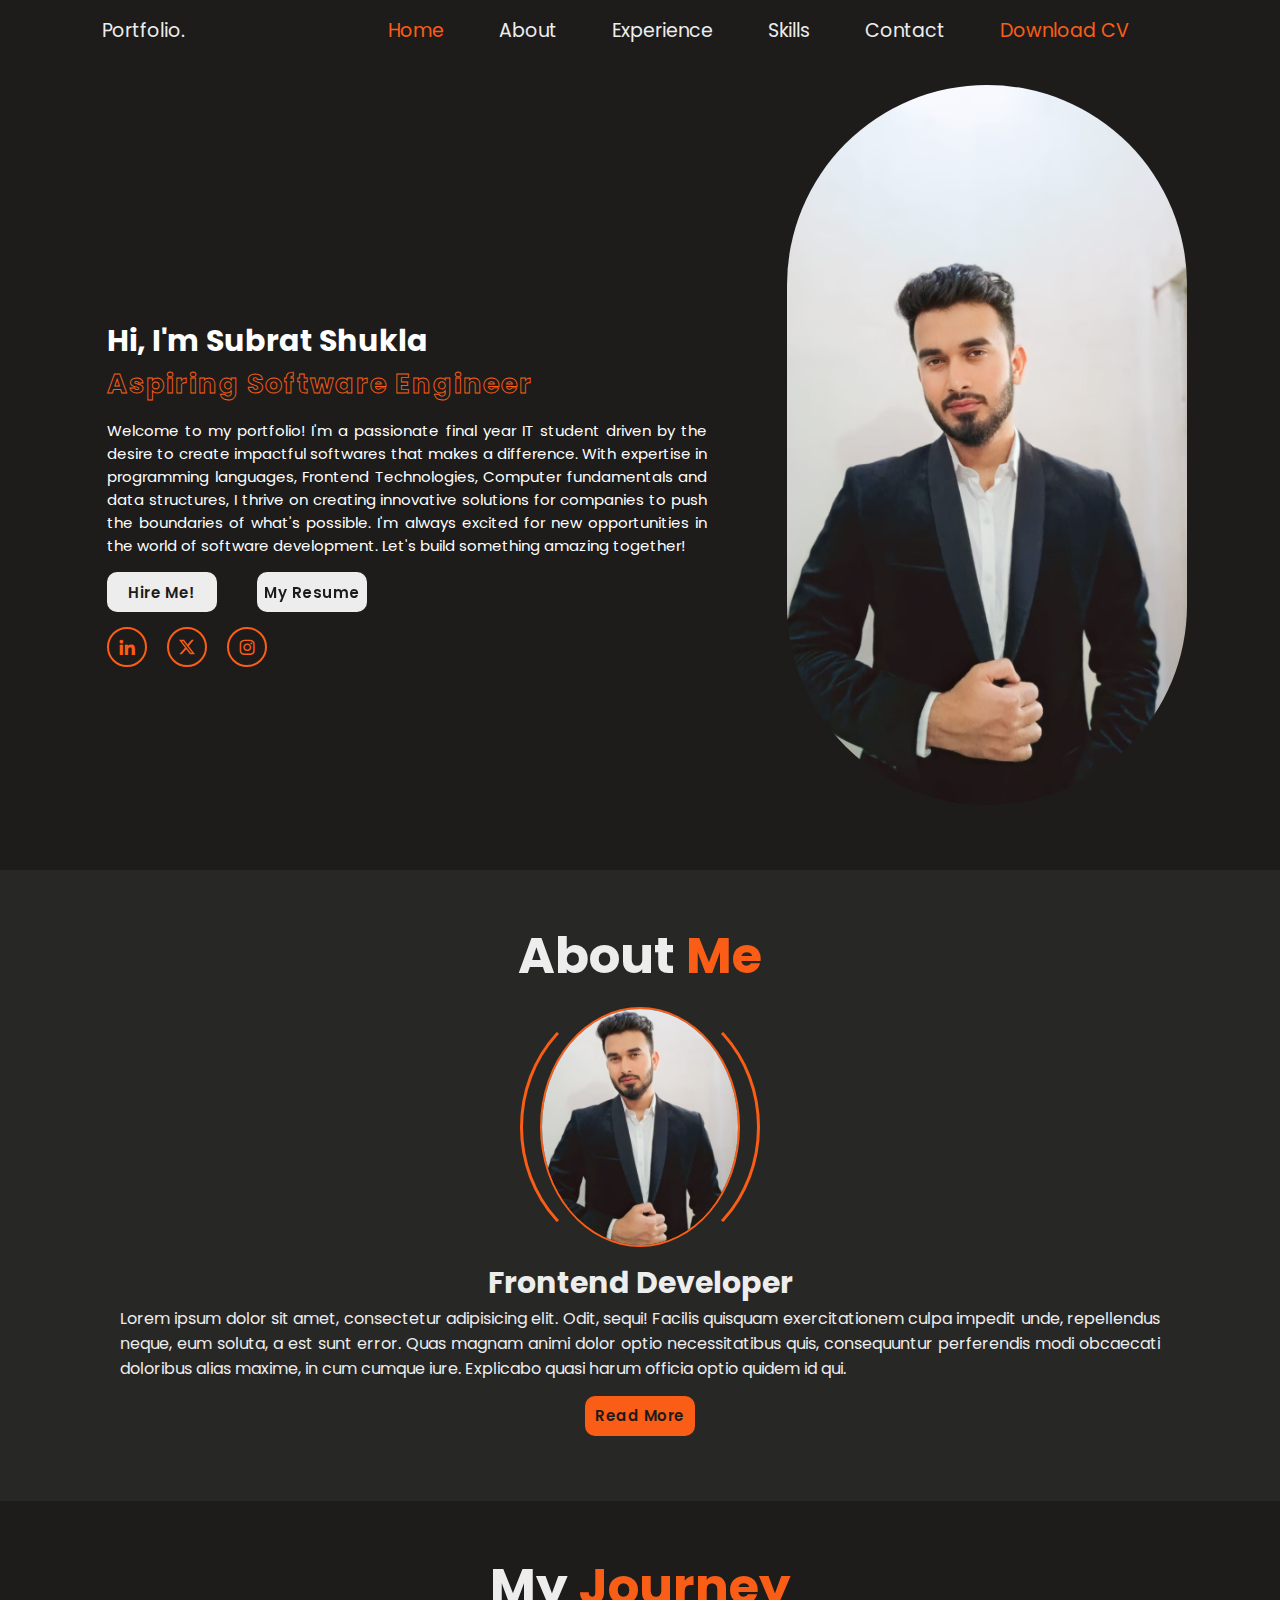
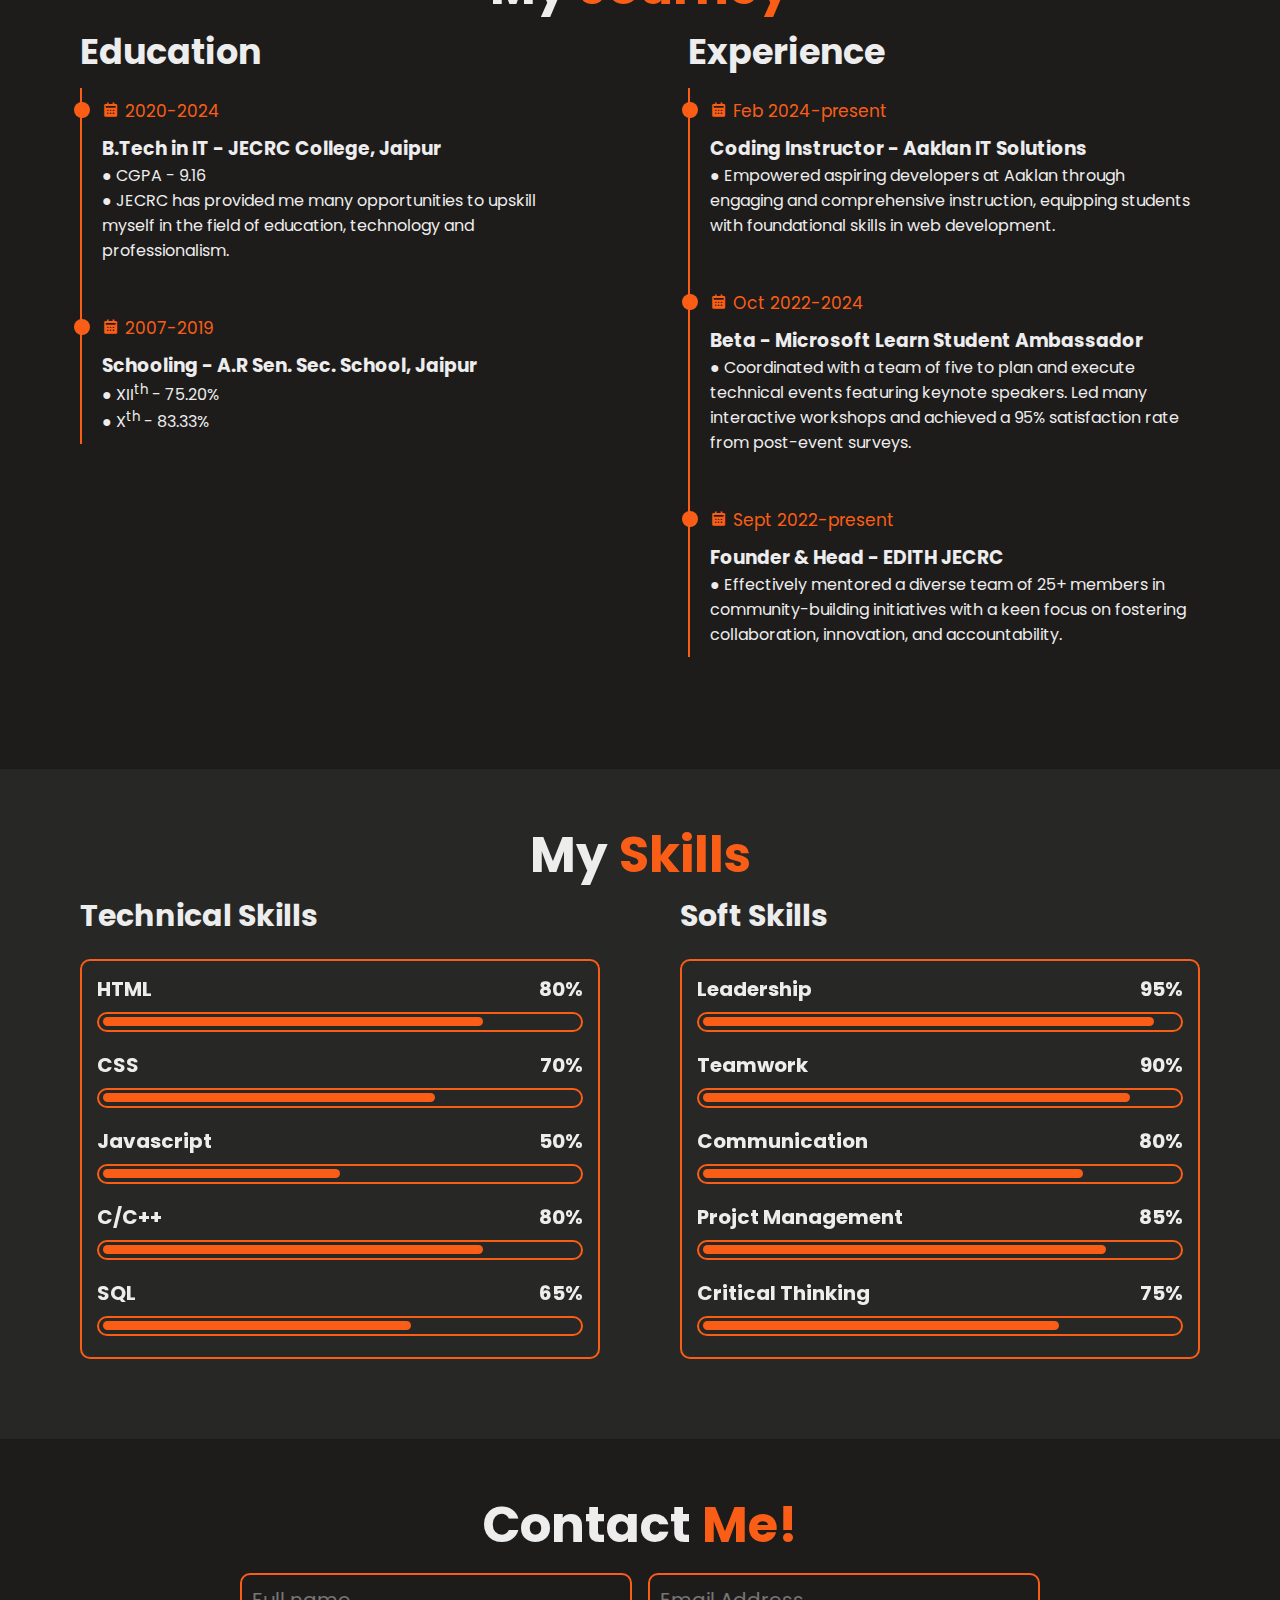
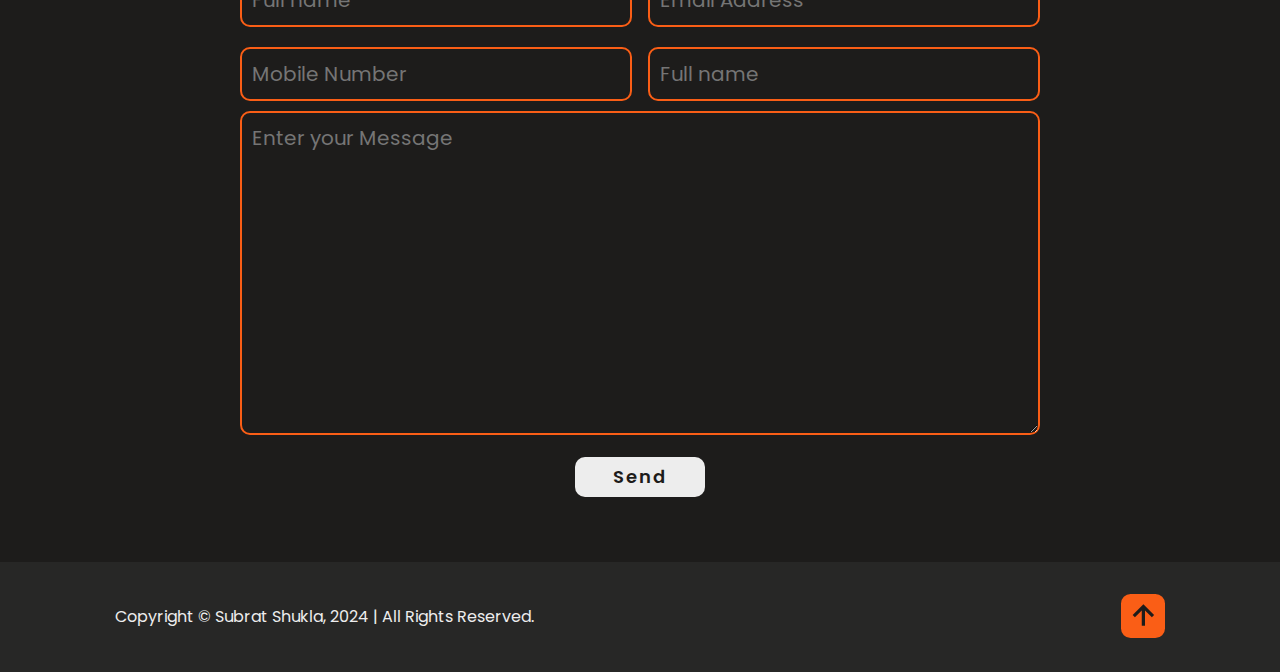
<file: index.html>
<!DOCTYPE html>
<html lang="en">
<head>
    <meta charset="UTF-8">
    <meta name="viewport" content="width=device-width, initial-scale=1.0">
    <title>Welcome to My Portfolio</title>
    <link rel="stylesheet" href="style.css">
    <!-- <link rel="icon" type="image/x-icon" href="images/my-image.jpg" width="20px" height="20px"> -->

    <!------------- box icons----------->
    <link href='https://unpkg.com/boxicons@2.1.4/css/boxicons.min.css' rel='stylesheet'>

</head>
<body>
    
    <!-- ----------------------------Navbar------------------------- -->
    <header class="header">
        <div class="navbar">
            <a href="index.html" style="color: #ededed; text-decoration: none;">Portfolio.</a>
            <div>

                <nav>
                    <!-- <ul>
                        <li>Home</li>
                        <li>Experience</li>
                        <li>Skills</li>
                        <li>About</li>
                        <li>Contact</li>
                    </ul> -->
                    <a href="#" target="_self" class="active">Home</a>
                    <a href="#about">About</a>
                    <a href="#experience">Experience</a>
                    <a href="#skills">Skills</a>
                    <a href="#contact">Contact</a>
                    <a href="https://drive.google.com/file/d/1DWXN9qGC6xh_lE3Wduqf6ttzkEWxs-C3/view?usp=sharing" target="_blank" class="active">Download CV</a>
                </nav>
            </div>
        </div>
    </header>

    <!-- --------------------------Home section main-------------------------- -->
    <main>
        <div class="home-content">
            <h1>Hi, I'm Subrat Shukla</h1>
            <div class="text-animate">
                <h3>Aspiring Software Engineer</h3>
            </div>
    
            <p style="padding: 15px 0; text-align: justify;">Welcome to my portfolio! I'm a passionate final year IT student driven by the desire to create impactful softwares that makes a difference. With expertise in programming languages, Frontend Technologies, Computer fundamentals and data structures, I thrive on creating innovative solutions for companies to push the boundaries of what's possible. I'm always excited for new opportunities in the world of software development. Let's build something amazing together!</p>

            <div class="btn-box">
                <a href="#contact" class="btn">Hire Me!</a>
                <a href="https://drive.google.com/file/d/1DWXN9qGC6xh_lE3Wduqf6ttzkEWxs-C3/view?usp=sharing" target="_blank" class="btn">My Resume</a>
            </div>

            <div class="social-media">
                <a href="https://www.linkedin.com/in/subrat-shukla-%F0%9F%87%AE%F0%9F%87%B3-73106a1bb/" target="_blank"><i class='bx bxl-linkedin' style="font-size: 20px;"></i></a>
                <a href="https://twitter.com/Subrat_shukla_" target="_blank"><svg xmlns="http://www.w3.org/2000/svg" width="16" height="16" fill="currentColor" class="bi bi-twitter-x" viewBox="0 0 16 16">
                    <path d="M12.6.75h2.454l-5.36 6.142L16 15.25h-4.937l-3.867-5.07-4.425 5.07H.316l5.733-6.57L0 .75h5.063l3.495 4.633L12.601.75Zm-.86 13.028h1.36L4.323 2.145H2.865z"/>
                  </svg></a>
                <a href="https://www.instagram.com/subrat.shukla.17/" target="_blank"><i class='bx bxl-instagram' style="font-size: 20px;"></i></a>
            </div>


        </div>

        <div class="image-container">
            <img src="images/my-image.jpg" alt="Picture of Subrat Shukla">
        </div>

    </main>

    <!-- -------------------------About Section----------------------------- -->

    <section class="about" id="about">
        <h2 class="heading">About <span>Me</span></h2>

        <div class="about-img">
            <img src="images/about-me.jpg" alt="Subrat Shukla" >
            <span class="circle-spin"></span>
        </div>

        <div class="about-content">
            <h3>Frontend Developer</h3>
            <p>Lorem ipsum dolor sit amet, consectetur adipisicing elit. Odit, sequi! Facilis quisquam exercitationem culpa impedit unde, repellendus neque, eum soluta, a est sunt error. Quas magnam animi dolor optio necessitatibus quis, consequuntur perferendis modi obcaecati doloribus alias maxime, in cum cumque iure. Explicabo quasi harum officia optio quidem id qui.</p>

            <div class="btn-box btns">
                <a href="#" class="btn">Read More</a>
            </div>
        </div>
    </section>

    <!-- --------------------------- Experience Section--------------------------------- -->

    <section class="experience" id="experience">
        <h2 class="heading">My <span>Journey</span></h2>

        <div class="experience-row">
            <div class="experience-column">

            <!-- ------------------------education---------------- -->
                <h3 class="title">Education</h3>   

                <div class="education-box">
                    <div class="education-content">
                        <div class="year"><i class='bx bxs-calendar'></i>2020-2024</div>
                        <h3>B.Tech in IT - JECRC College, Jaipur</h3>
                        <p>● CGPA - 9.16 <br> ● JECRC has provided me many opportunities to upskill myself in the field of education, technology and professionalism. </p>
                    </div>

                    <div class="education-content">
                        <div class="year"><i class='bx bxs-calendar'></i>2007-2019</div>
                        <h3>Schooling - A.R Sen. Sec. School, Jaipur</h3>
                        <p>● XII<sup>th</sup> - 75.20% <br>● X<sup>th</sup> - 83.33%</p>
                    </div>

                </div>
            </div>


            <div class="experience-column">

            <!-- ---------------------------Experience---------------------- -->
                <h3 class="title">Experience</h3>

                <div class="education-box">
                    <div class="education-content">
                        <div class="year"><i class='bx bxs-calendar'></i>Feb 2024-present</div>
                        <h3>Coding Instructor - Aaklan IT Solutions</h3>
                        <p>● Empowered aspiring developers at Aaklan through engaging and comprehensive instruction, equipping 
                            students with foundational skills in web development.</p>
                    </div>

                    <div class="education-content">
                        <div class="year"><i class='bx bxs-calendar'></i>Oct 2022-2024</div>
                        <h3>Beta - Microsoft Learn Student Ambassador</h3>
                        <p>● Coordinated with a team of five to plan and execute technical events featuring keynote speakers. Led many interactive workshops and achieved a 95% satisfaction rate from post-event surveys.</p>
                    </div>

                    <div class="education-content">
                        <div class="year"><i class='bx bxs-calendar'></i>Sept 2022-present</div>
                        <h3>Founder & Head - EDITH JECRC</h3>
                        <p>● Effectively mentored a diverse team of 25+ members in community-building initiatives with a keen focus on 
                            fostering collaboration, innovation, and accountability.</p>
                    </div>

                </div>
            </div>
        </div>

    </section>


    <!-- -------------------------------------Skills Section----------------------------------- -->

    <section class="skills" id="skills">
        <h2 class="heading">My <span>Skills</span></h2>

        <div class="skills-row">
            <div class="skills-column">

                <!-- --------------------Technical Skills--------------------- -->
                <h3 class="title">Technical Skills</h3>

                <div class="skills-box">
                    <div class="skills-content">

                        <div class="progress">
                            <h3>HTML <span>80%</span></h3>
                            <div class="bar"><span></span></div>
                        </div>

                        <div class="progress">
                            <h3>CSS <span>70%</span></h3>
                            <div class="bar"><span></span></div>
                        </div>

                        <div class="progress">
                            <h3>Javascript <span>50%</span></h3>
                            <div class="bar"><span></span></div>
                        </div>

                        <div class="progress">
                            <h3>C/C++ <span>80%</span></h3>
                            <div class="bar"><span></span></div>
                        </div>

                        <div class="progress">
                            <h3>SQL <span>65%</span></h3>
                            <div class="bar"><span></span></div>
                        </div>


                    </div>
                </div>
            </div>


            <!-- ---------------------------Soft Skills--------------------- -->
            <div class="skills-column">
                <h3 class="title">Soft Skills</h3>

                <div class="skills-box">
                    <div class="skills-content">

                        <div class="progress">
                            <h3>Leadership <span>95%</span></h3>
                            <div class="bar"><span></span></div>
                        </div>

                        <div class="progress">
                            <h3>Teamwork <span>90%</span></h3>
                            <div class="bar"><span></span></div>
                        </div>

                        <div class="progress">
                            <h3>Communication <span>80%</span></h3>
                            <div class="bar"><span></span></div>
                        </div>

                        <div class="progress">
                            <h3>Projct Management <span>85%</span></h3>
                            <div class="bar"><span></span></div>
                        </div>

                        <div class="progress">
                            <h3>Critical Thinking <span>75%</span></h3>
                            <div class="bar"><span></span></div>
                        </div>


                    </div>
                </div>
            </div>
        </div>
    </section>


    <!-- ------------------------------------Contact Me-------------------------------- -->
    <section class="contact" id="contact">
        <h2 class="heading">Contact <span>Me!</span></h2>

        <form action="#">
            <div class="input-box">

                <div class="input-field">
                    <input type="text" placeholder="Full name" required>
                    <span class="focus"></span>
                </div>

                <div class="input-field">
                    <input type="text" placeholder="Email Address" required>
                    <span class="focus"></span>
                </div>

            </div>

            <div class="input-box">

                <div class="input-field">
                    <input type="number" placeholder="Mobile Number" required>
                    <span class="focus"></span>
                </div>

                <div class="input-field">
                    <input type="text" placeholder="Full name" required>
                    <span class="focus"></span>
                </div>
            </div>

            <div class="textarea-field">
                <textarea name="" id="" cols="30" rows="10" placeholder="Enter your Message" required></textarea>
                <span class="focus"></span>
            </div>

            <div class="btn-box btns">
                <button class="btn" type="submit">Send</button>
            </div>

        </form>        
    </section>


    <!-- ---------------------------------footer-------------------------- -->
    <footer class="footer">
        <div class="footer-text">
            <p>Copyright &copy; Subrat Shukla, 2024 | All Rights Reserved.</p>
        </div>

        <div class="footer-icon">
            <a href="#"><i class='bx bx-up-arrow-alt'></i></a>
        </div>
    </footer>
    
</body>
</html>
</file>
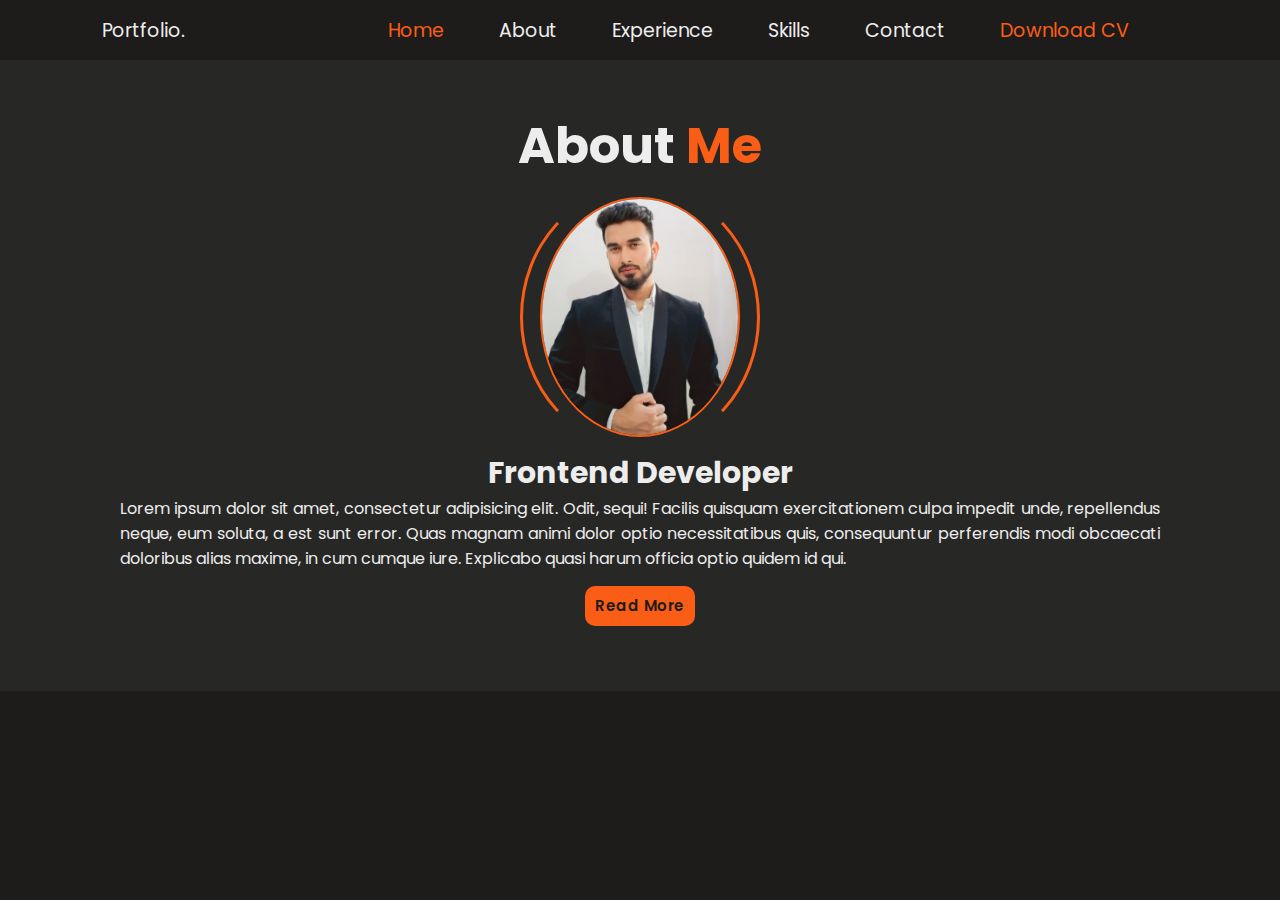
<file: about.html>
<!DOCTYPE html>
<html lang="en">
<head>
    <meta charset="UTF-8">
    <meta name="viewport" content="width=device-width, initial-scale=1.0">
    <title>About Me</title>
    <link rel="stylesheet" href="style.css">
    <!-- <link rel="icon" type="image/x-icon" href="images/my-image.jpg" width="20px" height="20px"> -->

    <!------------- box icons----------->
    <link href='https://unpkg.com/boxicons@2.1.4/css/boxicons.min.css' rel='stylesheet'>
</head>
<body>
    
    <!-- ----------------------------Navbar------------------------- -->
    <header>
        <div class="navbar">
            <a href="home.html" style="color: #ededed; text-decoration: none;">Portfolio.</a>
            <div>
                <nav>
                    <!-- <ul>
                        <li>Home</li>
                        <li>Experience</li>
                        <li>Skills</li>
                        <li>About</li>
                        <li>Contact</li>
                    </ul> -->
                    <a href="home.html" target="_self" class="active">Home</a>
                    <a href="about.html">About</a>
                    <a href="experience.html">Experience</a>
                    <a href="#skills">Skills</a>
                    <a href="#contact">Contact</a>
                    <a href="#" target="_blank" class="active">Download CV</a>
                </nav>
            </div>
        </div>
    </header>

    <section class="about" id="about">
        <h2 class="heading">About <span>Me</span></h2>

        <div class="about-img">
            <img src="images/about-me.jpg" alt="Subrat Shukla" >
            <span class="circle-spin"></span>
        </div>

        <div class="about-content">
            <h3>Frontend Developer</h3>
            <p>Lorem ipsum dolor sit amet, consectetur adipisicing elit. Odit, sequi! Facilis quisquam exercitationem culpa impedit unde, repellendus neque, eum soluta, a est sunt error. Quas magnam animi dolor optio necessitatibus quis, consequuntur perferendis modi obcaecati doloribus alias maxime, in cum cumque iure. Explicabo quasi harum officia optio quidem id qui.</p>

            <div class="btn-box btns">
                <a href="#" class="btn">Read More</a>
            </div>
        </div>
    </section>


</body>
</html>
</file>
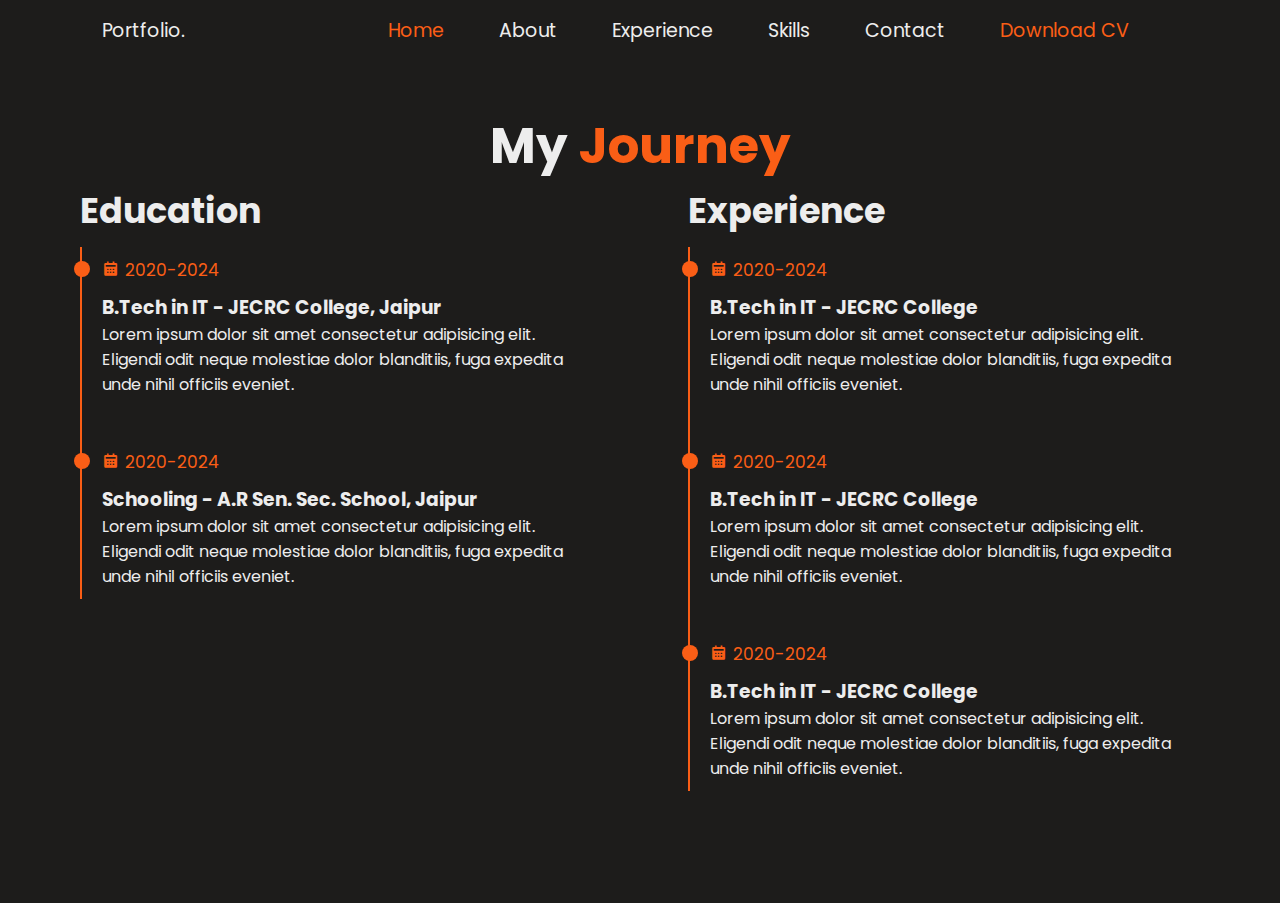
<file: experience.html>
<!DOCTYPE html>
<html lang="en">
<head>
    <meta charset="UTF-8">
    <meta name="viewport" content="width=device-width, initial-scale=1.0">
    <title>Experience</title>
    <link rel="stylesheet" href="style.css">
    <!-- <link rel="icon" type="image/x-icon" href="images/my-image.jpg" width="20px" height="20px"> -->

    <!------------- box icons----------->
    <link href='https://unpkg.com/boxicons@2.1.4/css/boxicons.min.css' rel='stylesheet'>
</head>
    <body>
    
    <!-- ----------------------------Navbar------------------------- -->
    <header>
        <div class="navbar">
            <a href="home.html" style="color: #ededed; text-decoration: none;">Portfolio.</a>
            <div>
                <nav>
                    <!-- <ul>
                        <li>Home</li>
                        <li>Experience</li>
                        <li>Skills</li>
                        <li>About</li>
                        <li>Contact</li>
                    </ul> -->
                    <a href="home.html" target="_self" class="active">Home</a>
                    <a href="about.html">About</a>
                    <a href="experience.html">Experience</a>
                    <a href="#skills">Skills</a>
                    <a href="#contact">Contact</a>
                    <a href="#" target="_blank" class="active">Download CV</a>
                </nav>
            </div>
        </div>
    </header>

    <!-- --------------------------- Experience Section--------------------------------- -->

    <section class="experience" id="experience">
    <h2 class="heading">My <span>Journey</span></h2>

    <div class="experience-row">
        <div class="experience-column">

            <!-- ------------------------education---------------- -->
            <h3 class="title">Education</h3>   

            <div class="education-box">
                <div class="education-content">
                    <div class="year"><i class='bx bxs-calendar'></i>2020-2024</div>
                    <h3>B.Tech in IT - JECRC College, Jaipur</h3>
                    <p>Lorem ipsum dolor sit amet consectetur adipisicing elit. Eligendi odit neque molestiae dolor blanditiis, fuga expedita unde nihil officiis eveniet.</p>
                </div>

                <div class="education-content">
                    <div class="year"><i class='bx bxs-calendar'></i>2020-2024</div>
                    <h3>Schooling - A.R Sen. Sec. School, Jaipur</h3>
                    <p>Lorem ipsum dolor sit amet consectetur adipisicing elit. Eligendi odit neque molestiae dolor blanditiis, fuga expedita unde nihil officiis eveniet.</p>
                </div>

            </div>
        </div>


        <div class="experience-column">

            <!-- ---------------------------Experience---------------------- -->
            <h3 class="title">Experience</h3>

            <div class="education-box">
                <div class="education-content">
                    <div class="year"><i class='bx bxs-calendar'></i>2020-2024</div>
                    <h3>B.Tech in IT - JECRC College</h3>
                    <p>Lorem ipsum dolor sit amet consectetur adipisicing elit. Eligendi odit neque molestiae dolor blanditiis, fuga expedita unde nihil officiis eveniet.</p>
                </div>

                <div class="education-content">
                    <div class="year"><i class='bx bxs-calendar'></i>2020-2024</div>
                    <h3>B.Tech in IT - JECRC College</h3>
                    <p>Lorem ipsum dolor sit amet consectetur adipisicing elit. Eligendi odit neque molestiae dolor blanditiis, fuga expedita unde nihil officiis eveniet.</p>
                </div>

                <div class="education-content">
                    <div class="year"><i class='bx bxs-calendar'></i>2020-2024</div>
                    <h3>B.Tech in IT - JECRC College</h3>
                    <p>Lorem ipsum dolor sit amet consectetur adipisicing elit. Eligendi odit neque molestiae dolor blanditiis, fuga expedita unde nihil officiis eveniet.</p>
                </div>
            </div>
        </div>
    </div>

    </section>

    
    </body>
</html>
</file>
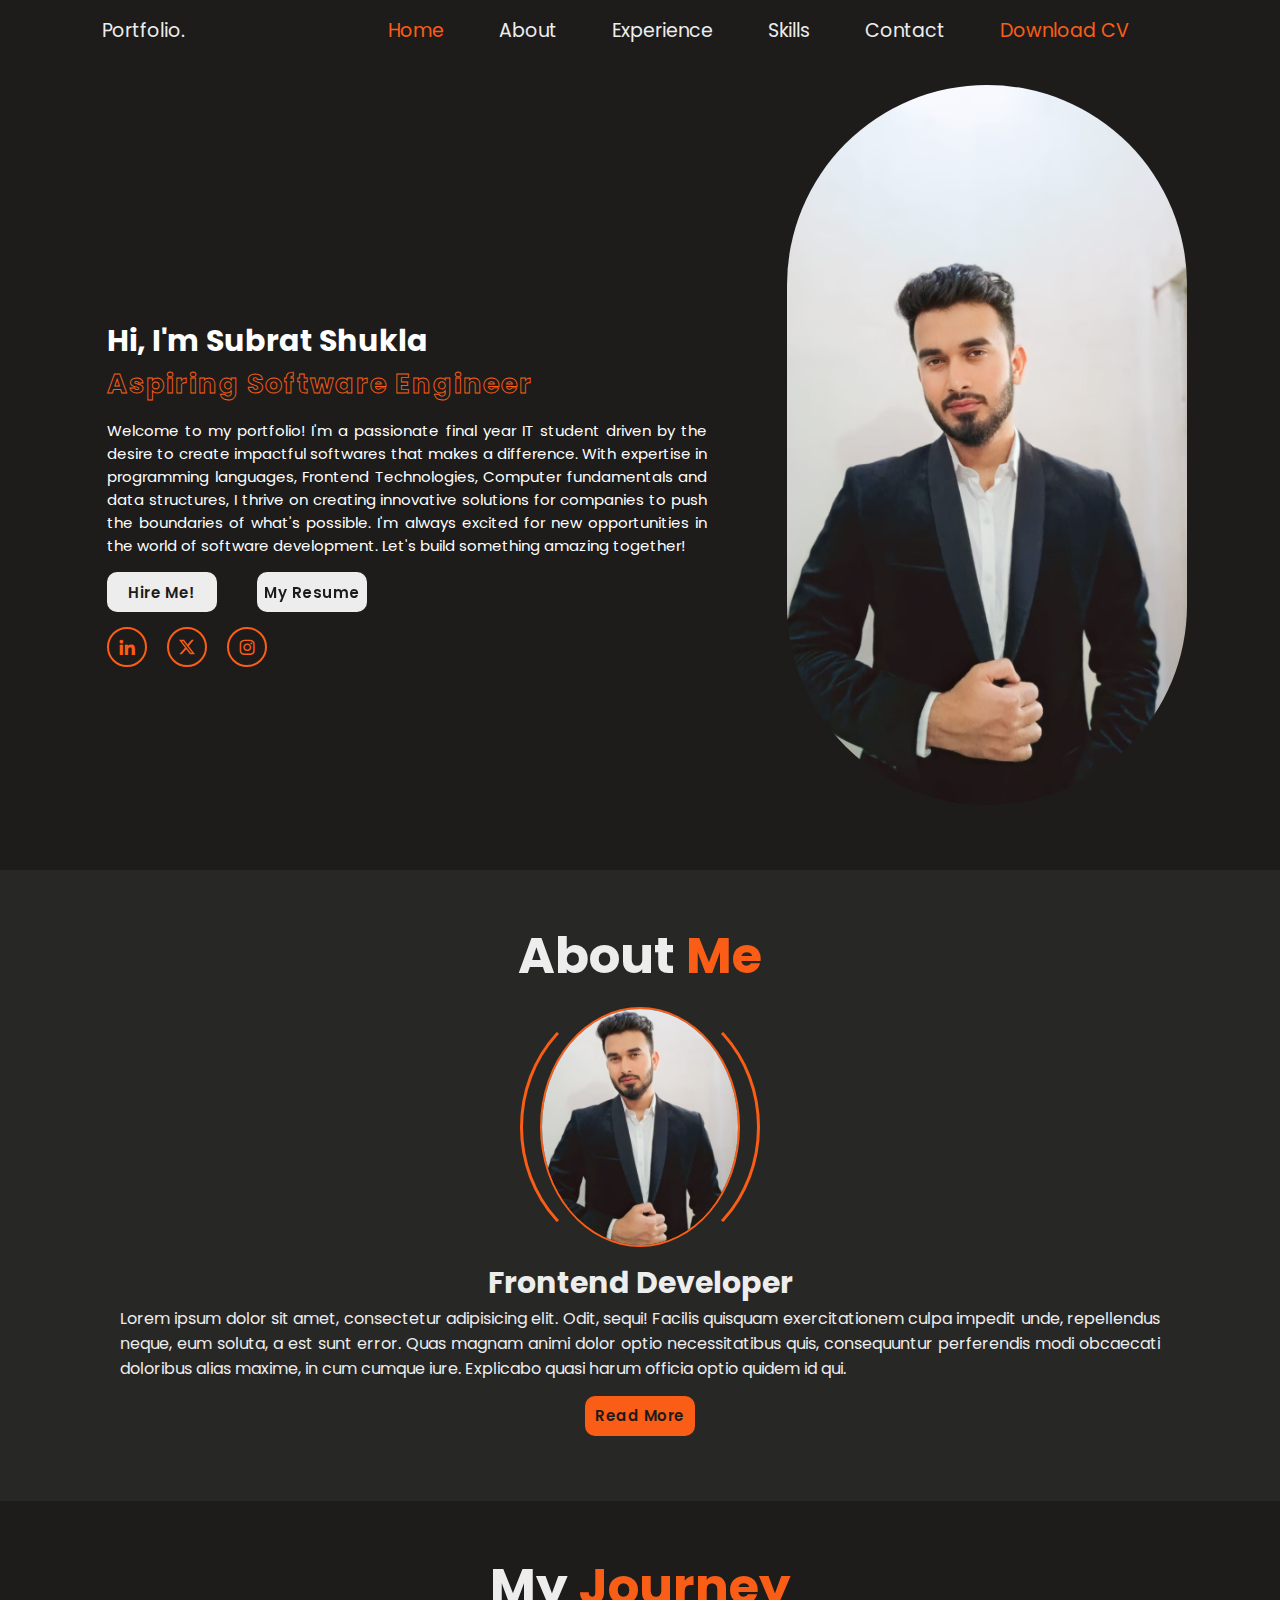
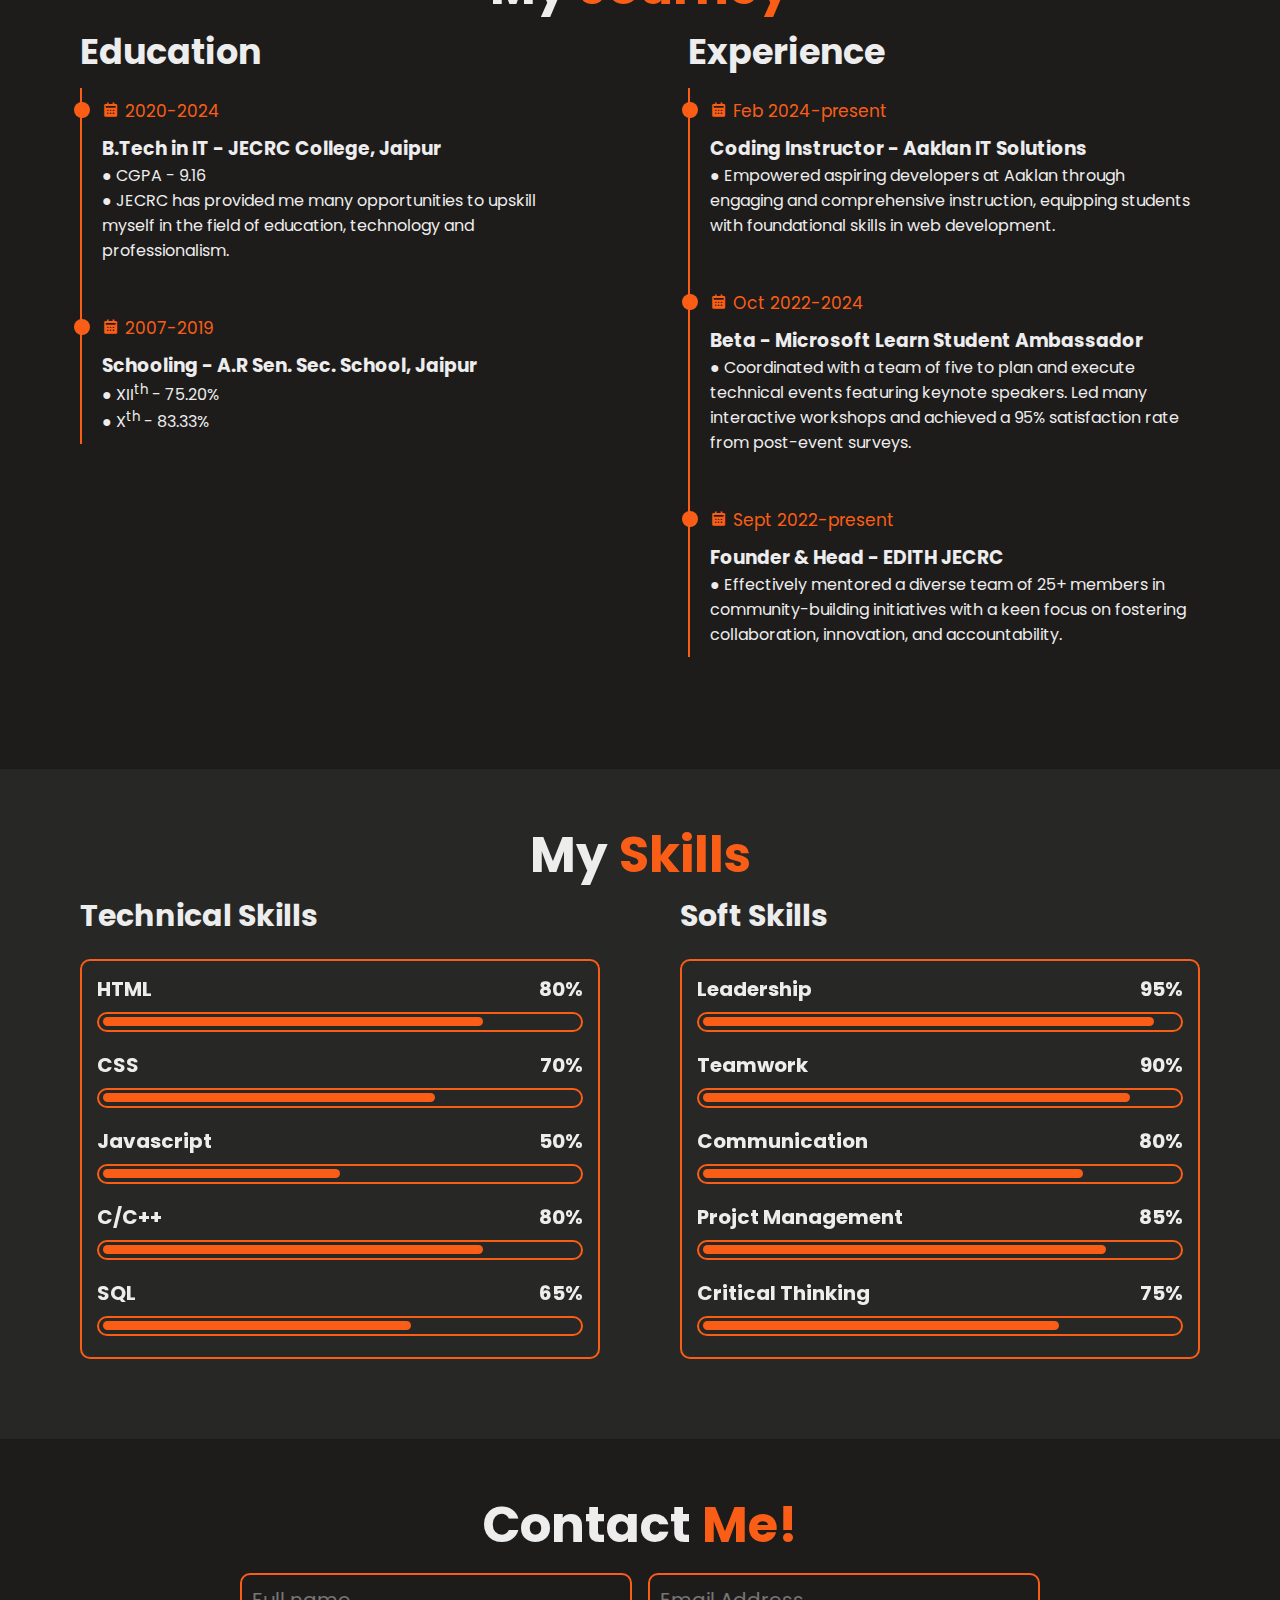
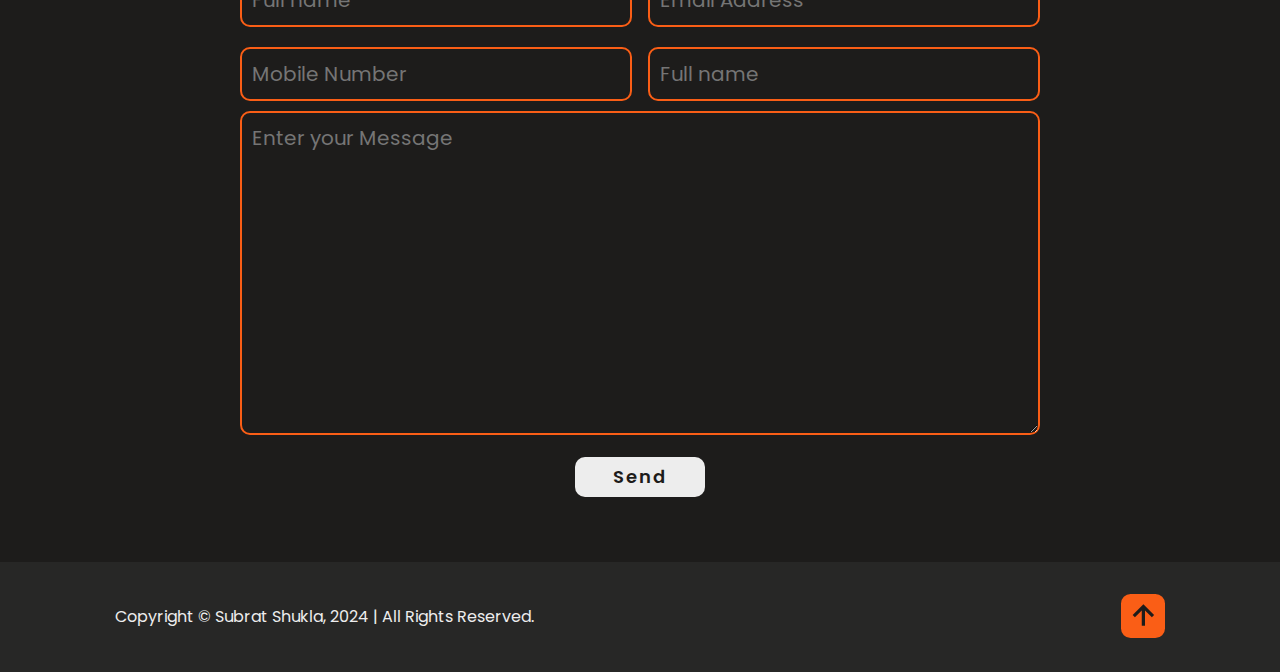
<file: home.html>
<!DOCTYPE html>
<html lang="en">
<head>
    <meta charset="UTF-8">
    <meta name="viewport" content="width=device-width, initial-scale=1.0">
    <title>Welcome to My Portfolio</title>
    <link rel="stylesheet" href="style.css">
    <!-- <link rel="icon" type="image/x-icon" href="images/my-image.jpg" width="20px" height="20px"> -->

    <!------------- box icons----------->
    <link href='https://unpkg.com/boxicons@2.1.4/css/boxicons.min.css' rel='stylesheet'>

</head>
<body>
    
    <!-- ----------------------------Navbar------------------------- -->
    <header class="header">
        <div class="navbar">
            <a href="home.html" style="color: #ededed; text-decoration: none;">Portfolio.</a>
            <div>

                <nav>
                    <!-- <ul>
                        <li>Home</li>
                        <li>Experience</li>
                        <li>Skills</li>
                        <li>About</li>
                        <li>Contact</li>
                    </ul> -->
                    <a href="#" target="_self" class="active">Home</a>
                    <a href="#about">About</a>
                    <a href="#experience">Experience</a>
                    <a href="#skills">Skills</a>
                    <a href="#contact">Contact</a>
                    <a href="https://drive.google.com/file/d/1DWXN9qGC6xh_lE3Wduqf6ttzkEWxs-C3/view?usp=sharing" target="_blank" class="active">Download CV</a>
                </nav>
            </div>
        </div>
    </header>

    <!-- --------------------------Home section main-------------------------- -->
    <main>
        <div class="home-content">
            <h1>Hi, I'm Subrat Shukla</h1>
            <div class="text-animate">
                <h3>Aspiring Software Engineer</h3>
            </div>
    
            <p style="padding: 15px 0; text-align: justify;">Welcome to my portfolio! I'm a passionate final year IT student driven by the desire to create impactful softwares that makes a difference. With expertise in programming languages, Frontend Technologies, Computer fundamentals and data structures, I thrive on creating innovative solutions for companies to push the boundaries of what's possible. I'm always excited for new opportunities in the world of software development. Let's build something amazing together!</p>

            <div class="btn-box">
                <a href="#contact" class="btn">Hire Me!</a>
                <a href="https://drive.google.com/file/d/1DWXN9qGC6xh_lE3Wduqf6ttzkEWxs-C3/view?usp=sharing" target="_blank" class="btn">My Resume</a>
            </div>

            <div class="social-media">
                <a href="https://www.linkedin.com/in/subrat-shukla-%F0%9F%87%AE%F0%9F%87%B3-73106a1bb/" target="_blank"><i class='bx bxl-linkedin' style="font-size: 20px;"></i></a>
                <a href="https://twitter.com/Subrat_shukla_" target="_blank"><svg xmlns="http://www.w3.org/2000/svg" width="16" height="16" fill="currentColor" class="bi bi-twitter-x" viewBox="0 0 16 16">
                    <path d="M12.6.75h2.454l-5.36 6.142L16 15.25h-4.937l-3.867-5.07-4.425 5.07H.316l5.733-6.57L0 .75h5.063l3.495 4.633L12.601.75Zm-.86 13.028h1.36L4.323 2.145H2.865z"/>
                  </svg></a>
                <a href="https://www.instagram.com/subrat.shukla.17/" target="_blank"><i class='bx bxl-instagram' style="font-size: 20px;"></i></a>
            </div>


        </div>

        <div class="image-container">
            <img src="images/my-image.jpg" alt="Picture of Subrat Shukla">
        </div>

    </main>

    <!-- -------------------------About Section----------------------------- -->

    <section class="about" id="about">
        <h2 class="heading">About <span>Me</span></h2>

        <div class="about-img">
            <img src="images/about-me.jpg" alt="Subrat Shukla" >
            <span class="circle-spin"></span>
        </div>

        <div class="about-content">
            <h3>Frontend Developer</h3>
            <p>Lorem ipsum dolor sit amet, consectetur adipisicing elit. Odit, sequi! Facilis quisquam exercitationem culpa impedit unde, repellendus neque, eum soluta, a est sunt error. Quas magnam animi dolor optio necessitatibus quis, consequuntur perferendis modi obcaecati doloribus alias maxime, in cum cumque iure. Explicabo quasi harum officia optio quidem id qui.</p>

            <div class="btn-box btns">
                <a href="#" class="btn">Read More</a>
            </div>
        </div>
    </section>

    <!-- --------------------------- Experience Section--------------------------------- -->

    <section class="experience" id="experience">
        <h2 class="heading">My <span>Journey</span></h2>

        <div class="experience-row">
            <div class="experience-column">

            <!-- ------------------------education---------------- -->
                <h3 class="title">Education</h3>   

                <div class="education-box">
                    <div class="education-content">
                        <div class="year"><i class='bx bxs-calendar'></i>2020-2024</div>
                        <h3>B.Tech in IT - JECRC College, Jaipur</h3>
                        <p>● CGPA - 9.16 <br> ● JECRC has provided me many opportunities to upskill myself in the field of education, technology and professionalism. </p>
                    </div>

                    <div class="education-content">
                        <div class="year"><i class='bx bxs-calendar'></i>2007-2019</div>
                        <h3>Schooling - A.R Sen. Sec. School, Jaipur</h3>
                        <p>● XII<sup>th</sup> - 75.20% <br>● X<sup>th</sup> - 83.33%</p>
                    </div>

                </div>
            </div>


            <div class="experience-column">

            <!-- ---------------------------Experience---------------------- -->
                <h3 class="title">Experience</h3>

                <div class="education-box">
                    <div class="education-content">
                        <div class="year"><i class='bx bxs-calendar'></i>Feb 2024-present</div>
                        <h3>Coding Instructor - Aaklan IT Solutions</h3>
                        <p>● Empowered aspiring developers at Aaklan through engaging and comprehensive instruction, equipping 
                            students with foundational skills in web development.</p>
                    </div>

                    <div class="education-content">
                        <div class="year"><i class='bx bxs-calendar'></i>Oct 2022-2024</div>
                        <h3>Beta - Microsoft Learn Student Ambassador</h3>
                        <p>● Coordinated with a team of five to plan and execute technical events featuring keynote speakers. Led many interactive workshops and achieved a 95% satisfaction rate from post-event surveys.</p>
                    </div>

                    <div class="education-content">
                        <div class="year"><i class='bx bxs-calendar'></i>Sept 2022-present</div>
                        <h3>Founder & Head - EDITH JECRC</h3>
                        <p>● Effectively mentored a diverse team of 25+ members in community-building initiatives with a keen focus on 
                            fostering collaboration, innovation, and accountability.</p>
                    </div>

                </div>
            </div>
        </div>

    </section>


    <!-- -------------------------------------Skills Section----------------------------------- -->

    <section class="skills" id="skills">
        <h2 class="heading">My <span>Skills</span></h2>

        <div class="skills-row">
            <div class="skills-column">

                <!-- --------------------Technical Skills--------------------- -->
                <h3 class="title">Technical Skills</h3>

                <div class="skills-box">
                    <div class="skills-content">

                        <div class="progress">
                            <h3>HTML <span>80%</span></h3>
                            <div class="bar"><span></span></div>
                        </div>

                        <div class="progress">
                            <h3>CSS <span>70%</span></h3>
                            <div class="bar"><span></span></div>
                        </div>

                        <div class="progress">
                            <h3>Javascript <span>50%</span></h3>
                            <div class="bar"><span></span></div>
                        </div>

                        <div class="progress">
                            <h3>C/C++ <span>80%</span></h3>
                            <div class="bar"><span></span></div>
                        </div>

                        <div class="progress">
                            <h3>SQL <span>65%</span></h3>
                            <div class="bar"><span></span></div>
                        </div>


                    </div>
                </div>
            </div>


            <!-- ---------------------------Soft Skills--------------------- -->
            <div class="skills-column">
                <h3 class="title">Soft Skills</h3>

                <div class="skills-box">
                    <div class="skills-content">

                        <div class="progress">
                            <h3>Leadership <span>95%</span></h3>
                            <div class="bar"><span></span></div>
                        </div>

                        <div class="progress">
                            <h3>Teamwork <span>90%</span></h3>
                            <div class="bar"><span></span></div>
                        </div>

                        <div class="progress">
                            <h3>Communication <span>80%</span></h3>
                            <div class="bar"><span></span></div>
                        </div>

                        <div class="progress">
                            <h3>Projct Management <span>85%</span></h3>
                            <div class="bar"><span></span></div>
                        </div>

                        <div class="progress">
                            <h3>Critical Thinking <span>75%</span></h3>
                            <div class="bar"><span></span></div>
                        </div>


                    </div>
                </div>
            </div>
        </div>
    </section>


    <!-- ------------------------------------Contact Me-------------------------------- -->
    <section class="contact" id="contact">
        <h2 class="heading">Contact <span>Me!</span></h2>

        <form action="#">
            <div class="input-box">

                <div class="input-field">
                    <input type="text" placeholder="Full name" required>
                    <span class="focus"></span>
                </div>

                <div class="input-field">
                    <input type="text" placeholder="Email Address" required>
                    <span class="focus"></span>
                </div>

            </div>

            <div class="input-box">

                <div class="input-field">
                    <input type="number" placeholder="Mobile Number" required>
                    <span class="focus"></span>
                </div>

                <div class="input-field">
                    <input type="text" placeholder="Full name" required>
                    <span class="focus"></span>
                </div>
            </div>

            <div class="textarea-field">
                <textarea name="" id="" cols="30" rows="10" placeholder="Enter your Message" required></textarea>
                <span class="focus"></span>
            </div>

            <div class="btn-box btns">
                <button class="btn" type="submit">Send</button>
            </div>

        </form>        
    </section>


    <!-- ---------------------------------footer-------------------------- -->
    <footer class="footer">
        <div class="footer-text">
            <p>Copyright &copy; Subrat Shukla, 2024 | All Rights Reserved.</p>
        </div>

        <div class="footer-icon">
            <a href="#"><i class='bx bx-up-arrow-alt'></i></a>
        </div>
    </footer>
    
</body>
</html>
</file>
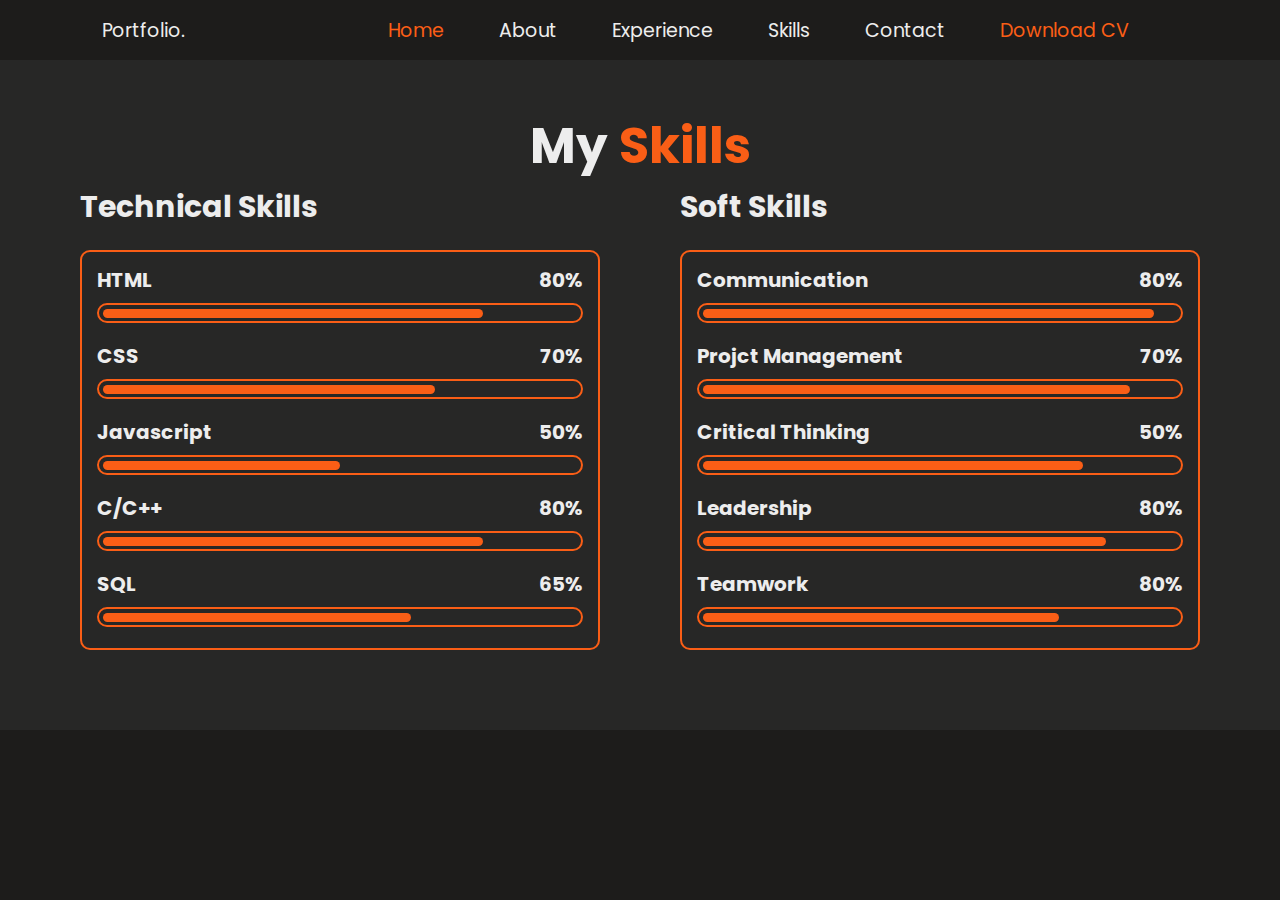
<file: skills.html>
<!DOCTYPE html>
<html lang="en">
<head>
    <meta charset="UTF-8">
    <meta name="viewport" content="width=device-width, initial-scale=1.0">
    <title>Skills</title>
    <link rel="stylesheet" href="style.css">
    <!-- <link rel="icon" type="image/x-icon" href="images/my-image.jpg" width="20px" height="20px"> -->

    <!------------- box icons----------->
    <link href='https://unpkg.com/boxicons@2.1.4/css/boxicons.min.css' rel='stylesheet'>
</head>
    <body>
    
    <!-- ----------------------------Navbar------------------------- -->
    <header>
        <div class="navbar">
            <a href="home.html" style="color: #ededed; text-decoration: none;">Portfolio.</a>
            <div>
                <nav>
                    <!-- <ul>
                        <li>Home</li>
                        <li>Experience</li>
                        <li>Skills</li>
                        <li>About</li>
                        <li>Contact</li>
                    </ul> -->
                    <a href="home.html" target="_self" class="active">Home</a>
                    <a href="about.html">About</a>
                    <a href="experience.html">Experience</a>
                    <a href="#skills">Skills</a>
                    <a href="#contact">Contact</a>
                    <a href="#" target="_blank" class="active">Download CV</a>
                </nav>
            </div>
        </div>
    </header>

    <!-- -------------------------------------Skills Section----------------------------------- -->

    <section class="skills" id="skills">
        <h2 class="heading">My <span>Skills</span></h2>

        <div class="skills-row">
            <div class="skills-column">

                <!-- --------------------Technical Skills--------------------- -->
                <h3 class="title">Technical Skills</h3>

                <div class="skills-box">
                    <div class="skills-content">

                        <div class="progress">
                            <h3>HTML <span>80%</span></h3>
                            <div class="bar"><span></span></div>
                        </div>

                        <div class="progress">
                            <h3>CSS <span>70%</span></h3>
                            <div class="bar"><span></span></div>
                        </div>

                        <div class="progress">
                            <h3>Javascript <span>50%</span></h3>
                            <div class="bar"><span></span></div>
                        </div>

                        <div class="progress">
                            <h3>C/C++ <span>80%</span></h3>
                            <div class="bar"><span></span></div>
                        </div>

                        <div class="progress">
                            <h3>SQL <span>65%</span></h3>
                            <div class="bar"><span></span></div>
                        </div>


                    </div>
                </div>
            </div>


            <!-- ---------------------------Soft Skills--------------------- -->
            <div class="skills-column">
                <h3 class="title">Soft Skills</h3>

                <div class="skills-box">
                    <div class="skills-content">

                        <div class="progress">
                            <h3>Communication <span>80%</span></h3>
                            <div class="bar"><span></span></div>
                        </div>

                        <div class="progress">
                            <h3>Projct Management <span>70%</span></h3>
                            <div class="bar"><span></span></div>
                        </div>

                        <div class="progress">
                            <h3>Critical Thinking <span>50%</span></h3>
                            <div class="bar"><span></span></div>
                        </div>

                        <div class="progress">
                            <h3>Leadership <span>80%</span></h3>
                            <div class="bar"><span></span></div>
                        </div>

                        <div class="progress">
                            <h3>Teamwork <span>80%</span></h3>
                            <div class="bar"><span></span></div>
                        </div>


                    </div>
                </div>
            </div>
        </div>
    </section>
    
    </body>
</html>
</file>
<file: style.css>
@import url('https://fonts.googleapis.com/css2?family=Poppins:ital,wght@0,100;0,200;0,300;0,400;0,500;0,600;0,700;0,800;0,900;1,100;1,200;1,300;1,400;1,500;1,600;1,700;1,800;1,900&display=swap');

*{
    margin: 0;
    padding: 0;
    box-sizing: border-box;
    text-decoration: none;
    border: none;
    outline: none;
    scroll-behavior: smooth;
    font-family: 'Poppins', sans-serif;
}

:root{
    /* --bg-color: #081b29;
    --second-bg-color: #112e42; 
    --main-color: #00abf0; */


    --text-color: #ededed;
    --main-color: #fa5e16;
    --bg-color: #1d1c1b;
    --second-bg-color: #272726;

    /* --text-color: #e1e1da;
    --main-color: #ffce52;
    --bg-color: #05121b;
    --second-bg-color: #232a2b; */

}
html{
    /* font-size: 62.5%; */
    overflow-x: hidden;
}

body{
    background-color: var(--bg-color);
    color: var(--text-color);
}

.header{
    position: sticky;
    top: 0;
    left: 0;
    width: 100%;
    height: 60px;
    background: var(--bg-color);
    z-index: 1;
}
.navbar{
    display: flex;
    justify-content: space-around;
    /* gap: 20vw; */
    align-items: center;
    height: 60px;
    font-size: 19px;
    background: transparent;
}
nav a{
    text-decoration: none;
    display: inline;
    margin-right: 50px;
    color: var(--text-color)
}
.navbar a:hover, .navbar a.active{
    transition: .3s;
    color: var(--main-color);
}

/* -------------------------------main-------------------------- */
.home-content{
    color: white;
    padding: 20px;
    margin: 60px;
    justify-content: center;
    width: 50vw;
    font-size: 15px;
}
.home-content .text-animate h3{
    color: transparent;
    font-weight: 700;
    font-size: 27px;
    -webkit-text-stroke: .9px var(--main-color);
    letter-spacing: 1.8px;
}
.btn-box{
    position: relative;
    display: flex;
    justify-content: space-between;
    width: 260px;
    height: 40px;
}
.btn-box .btn{
    position: relative;
    display: inline-flex;
    justify-content: center;
    align-items: center;
    background-color: var(--text-color);   /*var(--text-color);*/
    width: 110px;
    height: 100%;
    border-radius: 10px;
    font-size: 15px;
    text-decoration: none;
    font-weight: 600;
    color: var(--bg-color);
    letter-spacing: .45px;
    z-index: 1;
    overflow: hidden;
}

.btn-box .btn:hover::before{
    width: 100%;
}

.btn-box .btn::before{
    content: "";
    position: absolute;
    top: 0;
    left: 0;
    width: 0;
    height: 100%;
    background: var(--main-color);
    z-index: -1;
    transition: .5s;
}
.social-media{
    position: absolute;
    padding-top: 15px;
    display: flex;
    gap: 20px;
}
.social-media a{
    position: relative;
    display: inline-flex;
    justify-content: center;
    align-items: center;
    width: 40px;
    height: 40px;
    background: transparent;
    border: 2px solid var(--main-color);
    border-radius: 50%;
    color: var(--main-color);
    text-decoration: none;
}

main{
    display: flex;
    justify-content: center;
    align-items: center;
}
.image-container {
    height: 90vh;
    width: 466px;
    background-position: center center;
    position: relative;
    top: 25px;
    background: transparent;
    transition: 3s;
}
.image-container>img:hover{
    background: red;
    opacity: 0.8;
}

.image-container img{
    width: 400px;
    height: 80vh;
    object-fit: cover;
    background-image: none;
    background-size: 0;
    border-radius: 300px;
}

/* ------------------------------------------------About Me-------------------------------------------- */

.about{
    display: flex;
    justify-content: center;
    align-items: center;
    flex-direction: column;
    gap: .8rem;
    background: var(--second-bg-color);
    padding-bottom: 5rem;
    padding-top: 3rem;
}
.heading{
    font-size: 50px;
    text-align: center;
}
span{
    color: var(--main-color);
}
.about-img{
    position: relative;
    border-radius: 50%;
    display: flex;
    justify-content: center;
    align-items: center;
}
.about-img img{
    border: 2px solid var(--main-color);
    border-radius: 50%;
    width: 200px;
    height: 240px;
    object-fit: cover;
    filter: none;
}
.about-img .circle-spin{
    position: absolute;
    top: 50%;
    left: 50%;
    transform: translate(-50%, -50%) rotate(0);
    width: 120%;
    height: 110%;
    border-radius: 50%;
    border-top: 3px solid var(--second-bg-color);
    border-bottom: 3px solid var(--second-bg-color);
    border-left: 3px solid var(--main-color);
    border-right: 3px solid var(--main-color);
}

.about-content{
    text-align: center;
}
.about-content h3{
    font-size: 30px;
}
.about-content p{
    text-align: justify;
    padding: 0px 120px;
}
.btn-box.btns{
    display: inline-block;
    top: 15px;
    z-index: 1;
}
.btn-box.btns a{
    background: var(--main-color);
    z-index: 1;
}
.btn-box.btns a::before{
    background: var(--text-color);
}


/* -----------------------------------------Experience-------------------------------------- */

.experience{
    display: flex;
    justify-content: center;
    align-items: center;
    flex-direction: column;
    min-height: auto;
    padding-bottom: 5rem;
    padding-top: 3rem;
}
.experience .experience-row{
    display: flex;
    justify-content: center;
    margin: 0 30px;
    padding: 0 50px;
    gap: 6rem;
    
}

.experience-row .experience-column{
    flex: 1 1 40rem;
}
.experience-column .title{
    font-size: 35px;
    margin-bottom: 10px;
}

.experience-column .education-box{
    border-left: 2px solid var(--main-color);
    padding-left: 10px;
}
.education-box .education-content{
    position: relative;
    /* border: .13rem solid var(--main-color); */
    border-radius: .6rem;
    margin-bottom: 2rem;
    padding: 10px;
}
.education-box .education-content::before{
    content: '';
    position: absolute;
    top: 14px;
    left: -1.1rem;
    width: 1rem;
    height: 1rem;
    background: var(--main-color);
    border-radius: 50%;
}

.education-content .year{
    font-size: 17px;
    color: var(--main-color);
    padding-bottom: 10px;
}
.education-content .year i{
    padding-right: 6px;
}


/* -----------------------------------Skills---------------------------------- */

.skills{
    min-height: auto;
    padding-bottom: 5rem;
    padding-top: 3rem;
    background: var(--second-bg-color);
}
.skills .skills-row{
    display: flex;
    flex-wrap: wrap;
    margin: 0 30px;
    padding: 0 50px;
    gap: 5rem;
}
.skills-row .skills-column{
    flex: 1 1 4rem;
}
.skills-column .title{
    font-size: 30px;
    margin-bottom: 20px;
}

.skills-box .skills-content{
    position: relative;
    border: 2px solid var(--main-color);
    border-radius: 10px;
    padding: 8px 15px;
    overflow: hidden;
    z-index: 1;
}
.skills-box .skills-content::before{
    content: '';
    position: absolute;
    top: 0;
    left: 0;
    height: 100%;
    width: 0;
    background: var(--bg-color);
    z-index: -1;
    transition: .5s;
}
.skills-box .skills-content:hover::before{
    width: 100%;
}

.skills-content .progress {
    padding: 5px 0;
}
.skills-content .progress h3{
    font-size: 20px;
    display: flex;
    justify-content: space-between;
}
.skills-content .progress h3 span{
    color: var(--text-color);
}
.skills-content .progress .bar{
    height: 20px;
    border: 2px solid var(--main-color);
    border-radius: 10px;
    padding: 3.5px;
    margin: 8px 0px;
}
.skills-content .progress .bar span{
    display: block;
    height: 100%;
    border-radius: 10px;
    background-color: var(--main-color);
}
/* -----------tech skills---------- */
.skills-column:nth-child(1) .skills-content .progress:nth-child(1) .bar span{
    width: 80%;
}
.skills-column:nth-child(1) .skills-content .progress:nth-child(2) .bar span{
    width: 70%;
}
.skills-column:nth-child(1) .skills-content .progress:nth-child(3) .bar span{
    width: 50%;
}
.skills-column:nth-child(1) .skills-content .progress:nth-child(4) .bar span{
    width: 80%;
}
.skills-column:nth-child(1) .skills-content .progress:nth-child(5) .bar span{
    width: 65%;
}
/* -----------soft skills---------- */
.skills-column:nth-child(2) .skills-content .progress:nth-child(1) .bar span{
    width: 95%;
}
.skills-column:nth-child(2) .skills-content .progress:nth-child(2) .bar span{
    width: 90%;
}
.skills-column:nth-child(2) .skills-content .progress:nth-child(3) .bar span{
    width: 80%;
}
.skills-column:nth-child(2) .skills-content .progress:nth-child(4) .bar span{
    width: 85%;
}
.skills-column:nth-child(2) .skills-content .progress:nth-child(5) .bar span{
    width: 75%;
}


/* --------------------------------------Contact Me------------------------------- */

.contact{
    min-height: auto;
    padding-bottom: 5rem;
    padding-top: 3rem;
}
.contact form{
    margin: 0 240px;
    text-align: center;
    max-width: 70rem;
}
.contact form .input-box{
    position: relative;
    display: flex;
    justify-content: space-between;
    flex-wrap: wrap;
}
.contact form .input-box .input-field{
    position: relative;
    width: 49%;
    margin: 10px 0;
}
.contact form .input-box .input-field input,
.contact form .textarea-field textarea{
    width: 100%;
    height: 100%;
    padding: 10px;
    font-size: 20px;
    color: var(--text-color);
    background: transparent;
    border: 2px solid var(--main-color);
    border-radius: 10px;
}
/* .contact form .input-box .input-field input::placeholder,
.contact form .textarea-field textarea::placeholder{
    color: var(--text-color);
} */
.contact form .btn-box.btns .btn{
    cursor: pointer;
    width: 50%;
    height: 100%;
    letter-spacing: 2px;
    font-size: 18px;
}


/* -----------------------footer--------------------- */
.footer{
    display: flex;
    justify-content: space-between;
    align-items: center;
    flex-wrap: wrap;
    padding: 2rem 9%;
    background-color: var(--second-bg-color);
}
.footer-icon a{
    position: relative;
    display: inline-flex;
    justify-content: center;
    align-items: center;
    background: var(--main-color);
    border: .2rem solid var(--main-color);
    border-radius: .6rem;
    cursor: pointer;
    z-index: 1;
    overflow: hidden;
}
.footer-icon a::before{
    width: 0;
    height: 100%;
    content: '';
    position: absolute;
    left: 0;
    top: 0;
    background: var(--second-bg-color);
    z-index: -1;
    transition: .5s;
}
.footer-icon a:hover::before{
    width: 100%;
}
.footer-icon a i{
    font-size: 2.4rem;
    color: var(--bg-color);
    transition: .5s;
}
.footer-icon a:hover i{
    color: var(--main-color);
}





@media only screen and (max-width: 600px) {
    *{
        margin: 0;
        padding: 0;
        box-sizing: border-box;
    }
    .navbar{
        margin: 18px;
        padding: 5px;
        display: flex;
        justify-content: center;
        gap: 84px;
        padding-left: 10px;
    }
    main{
        flex-direction: column-reverse;
        justify-content: center;
        align-items: center;
    }

    .image-container{
        height: 35vh;
        width: 400px;
    }
    .image-container img{
        height: 35vh;
    }
    .home-content{
        position: relative;
        width: 100vw;
        left: 15px;
    }
    .about-content{
        text-align: center;
    }
    .about-content p{
        padding: 0px 40px;
    }
}
</file>
